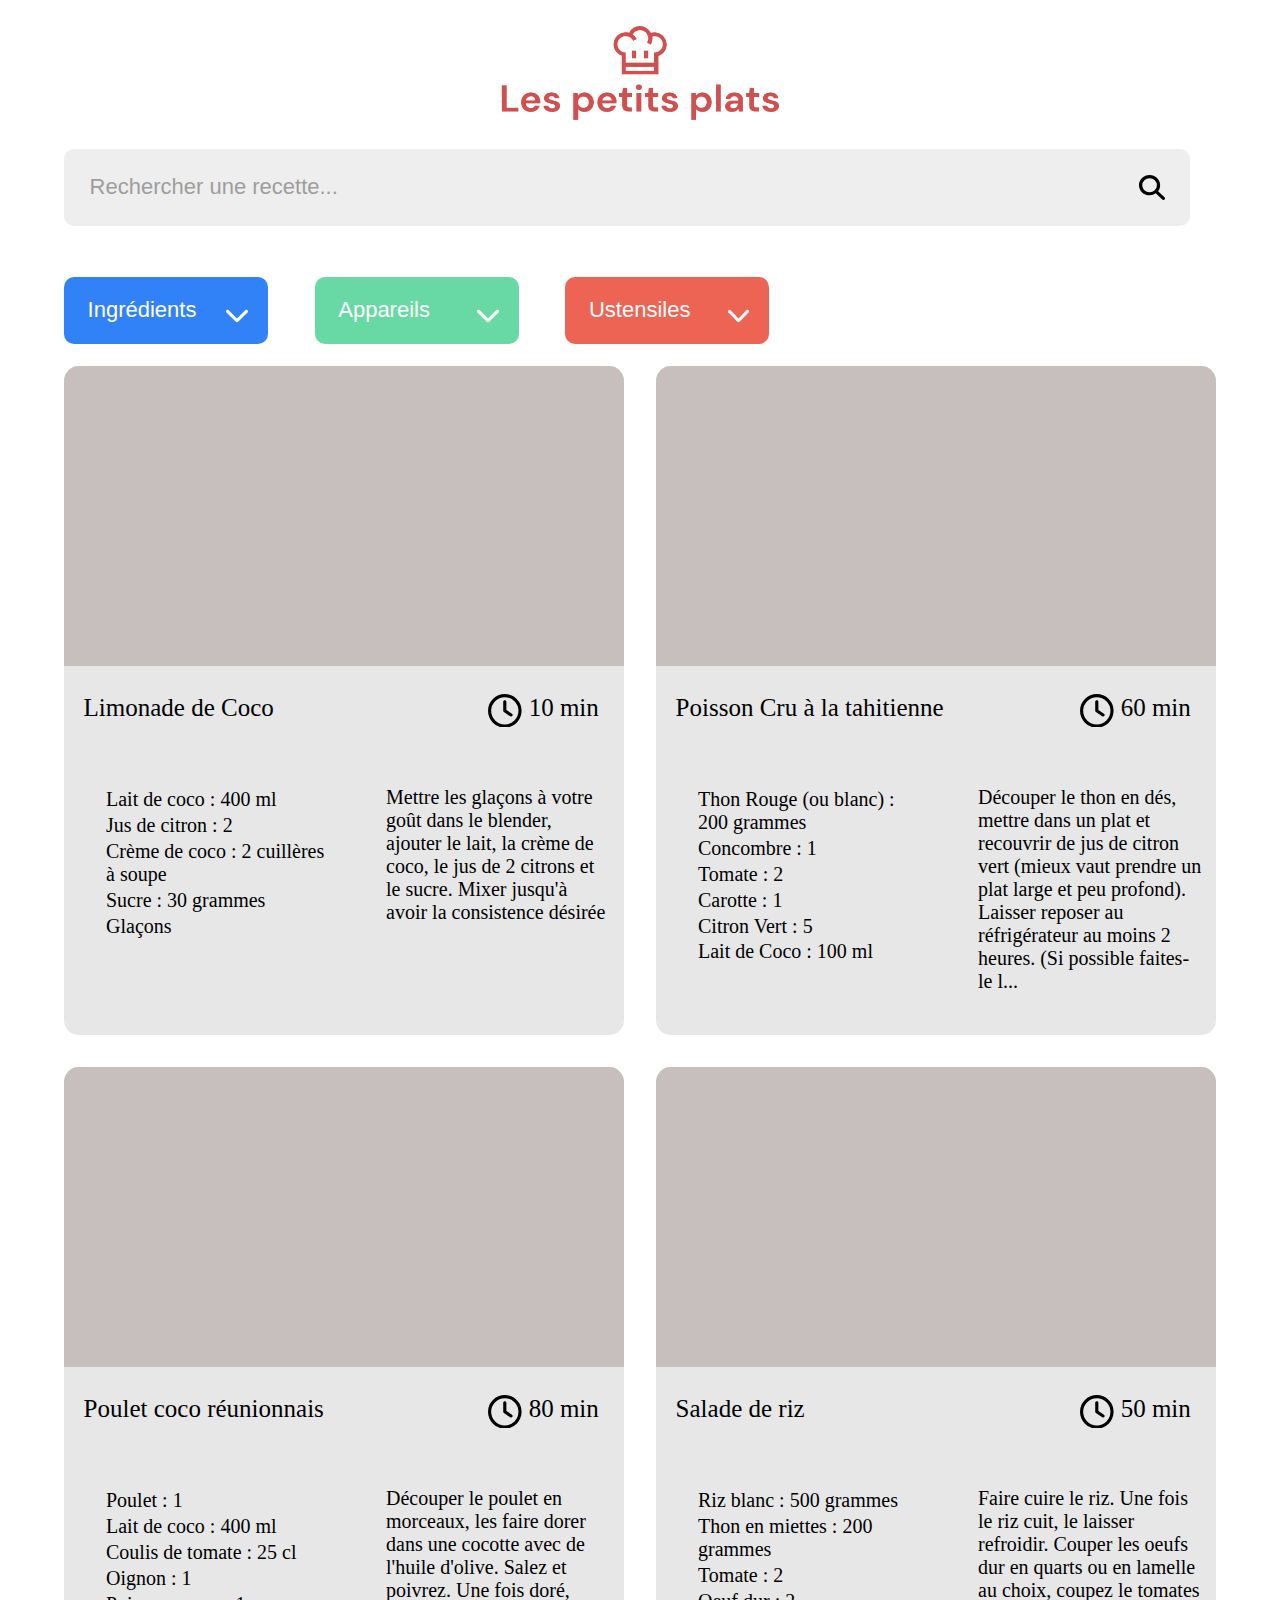
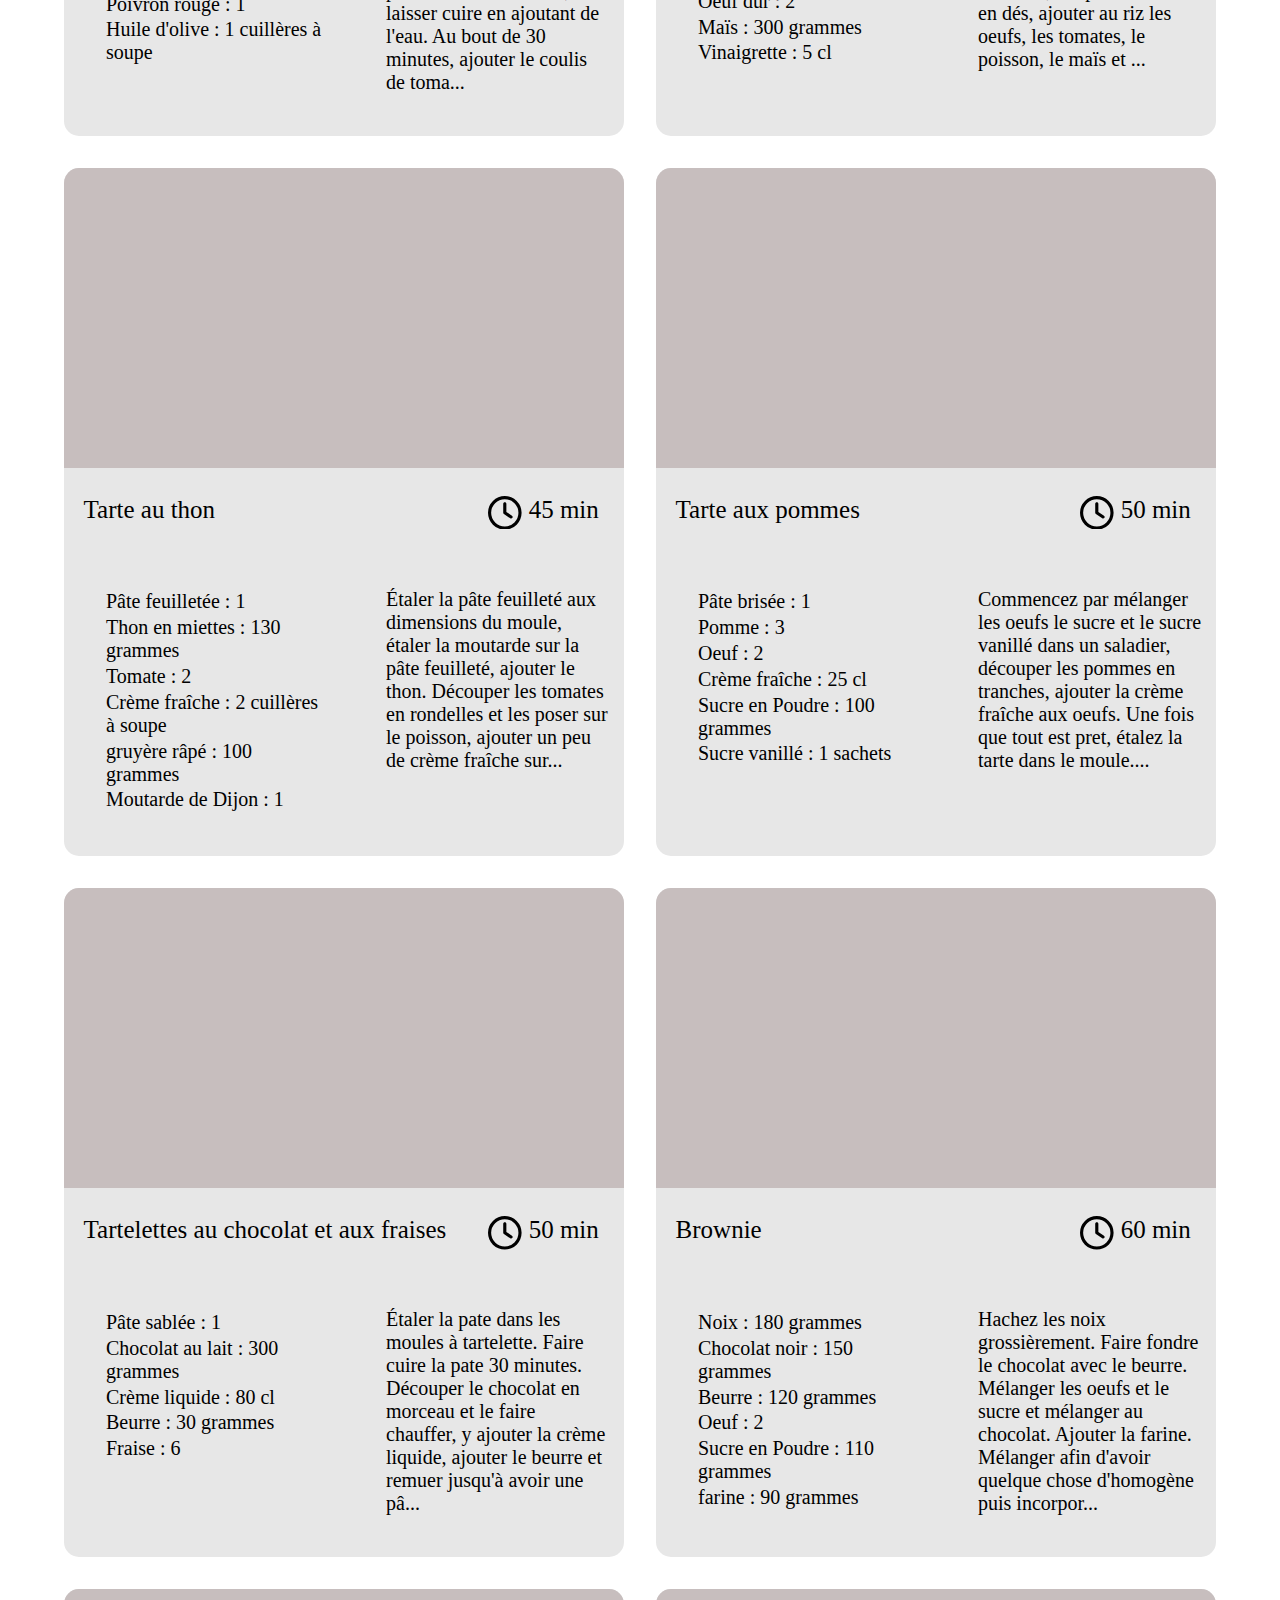
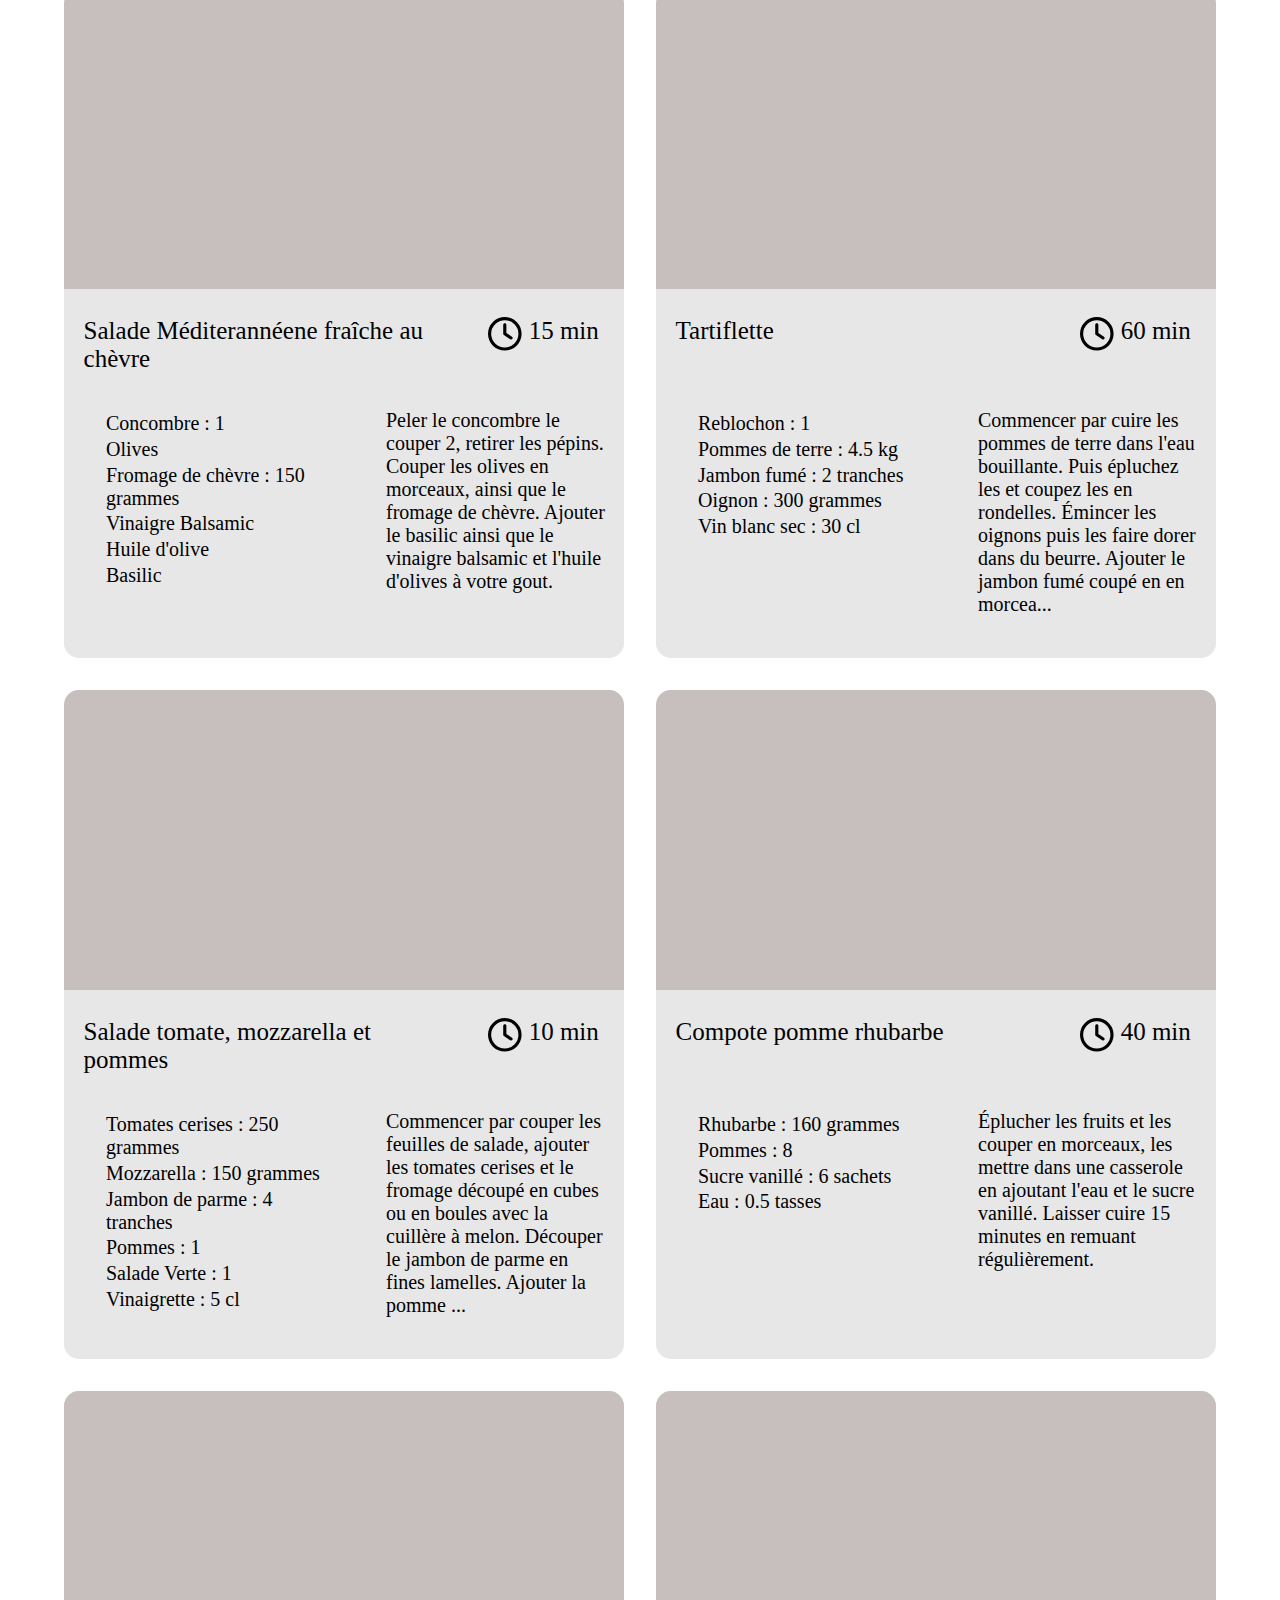
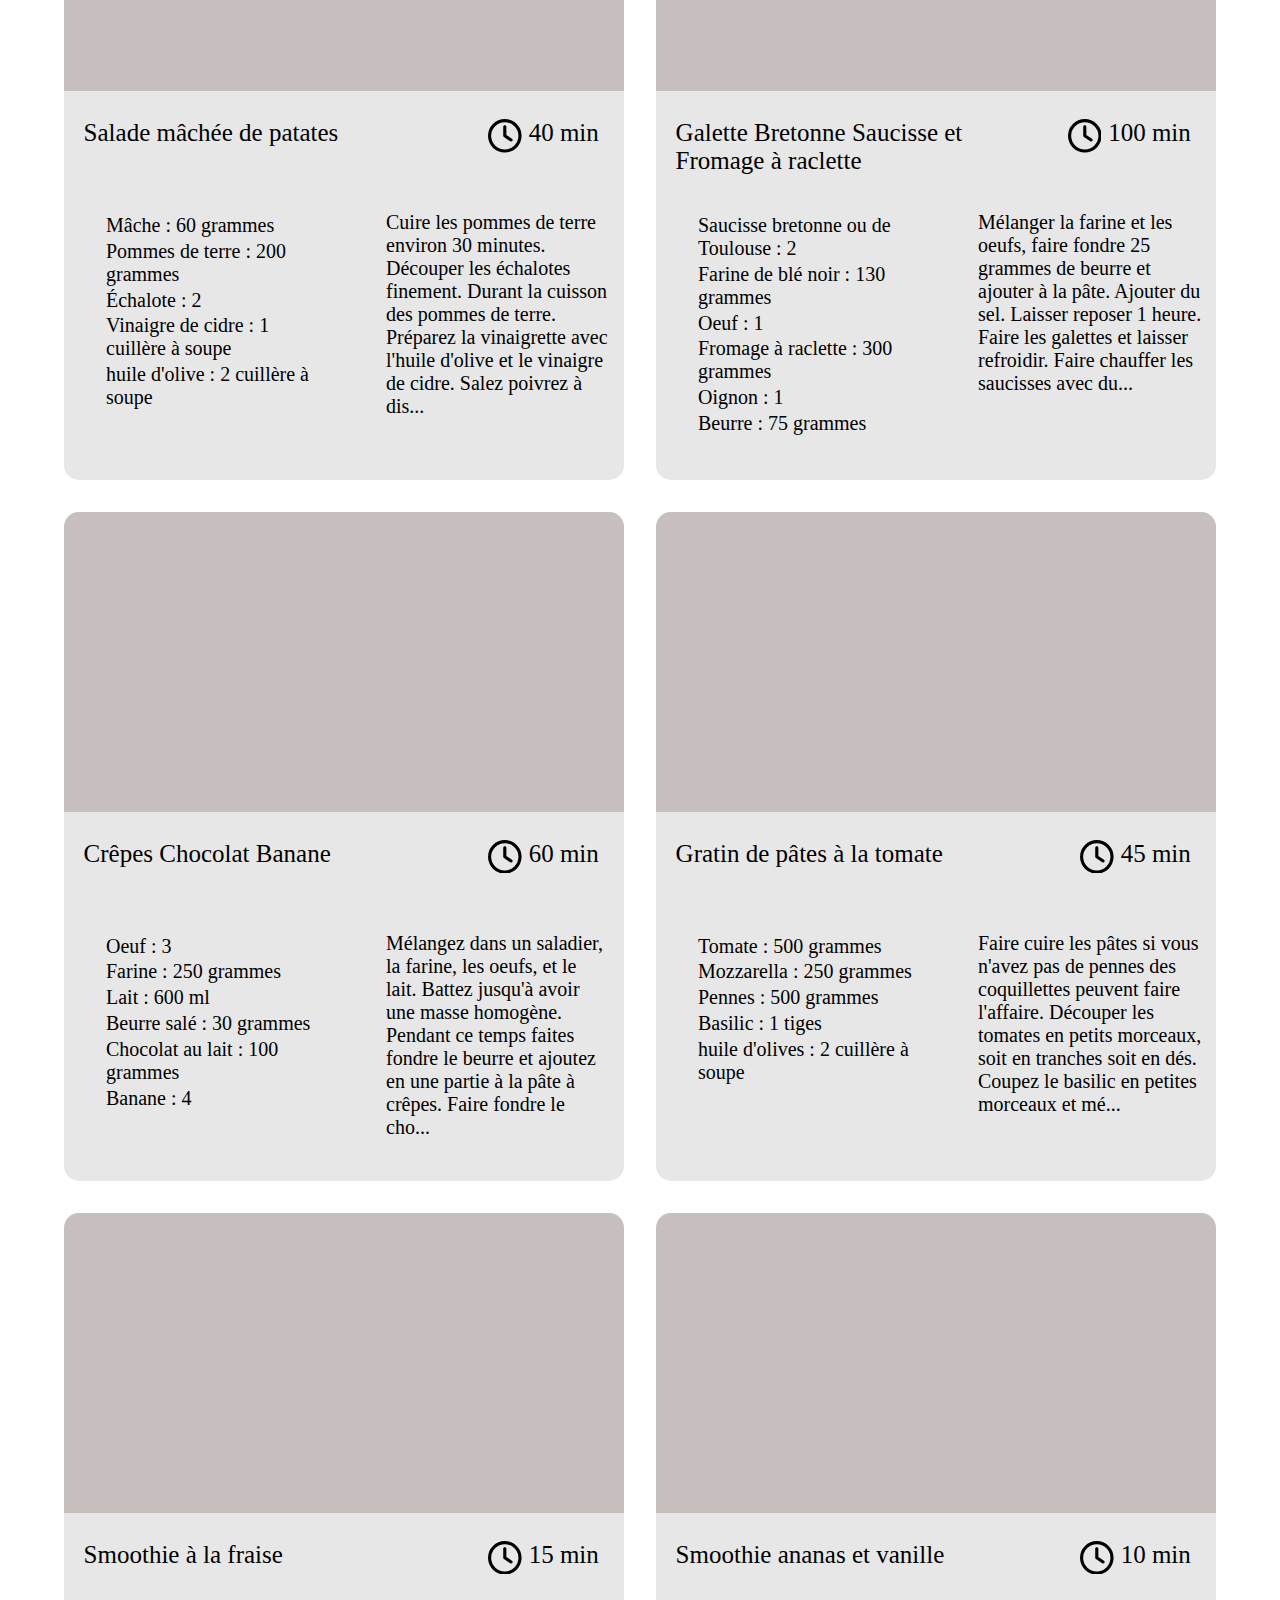
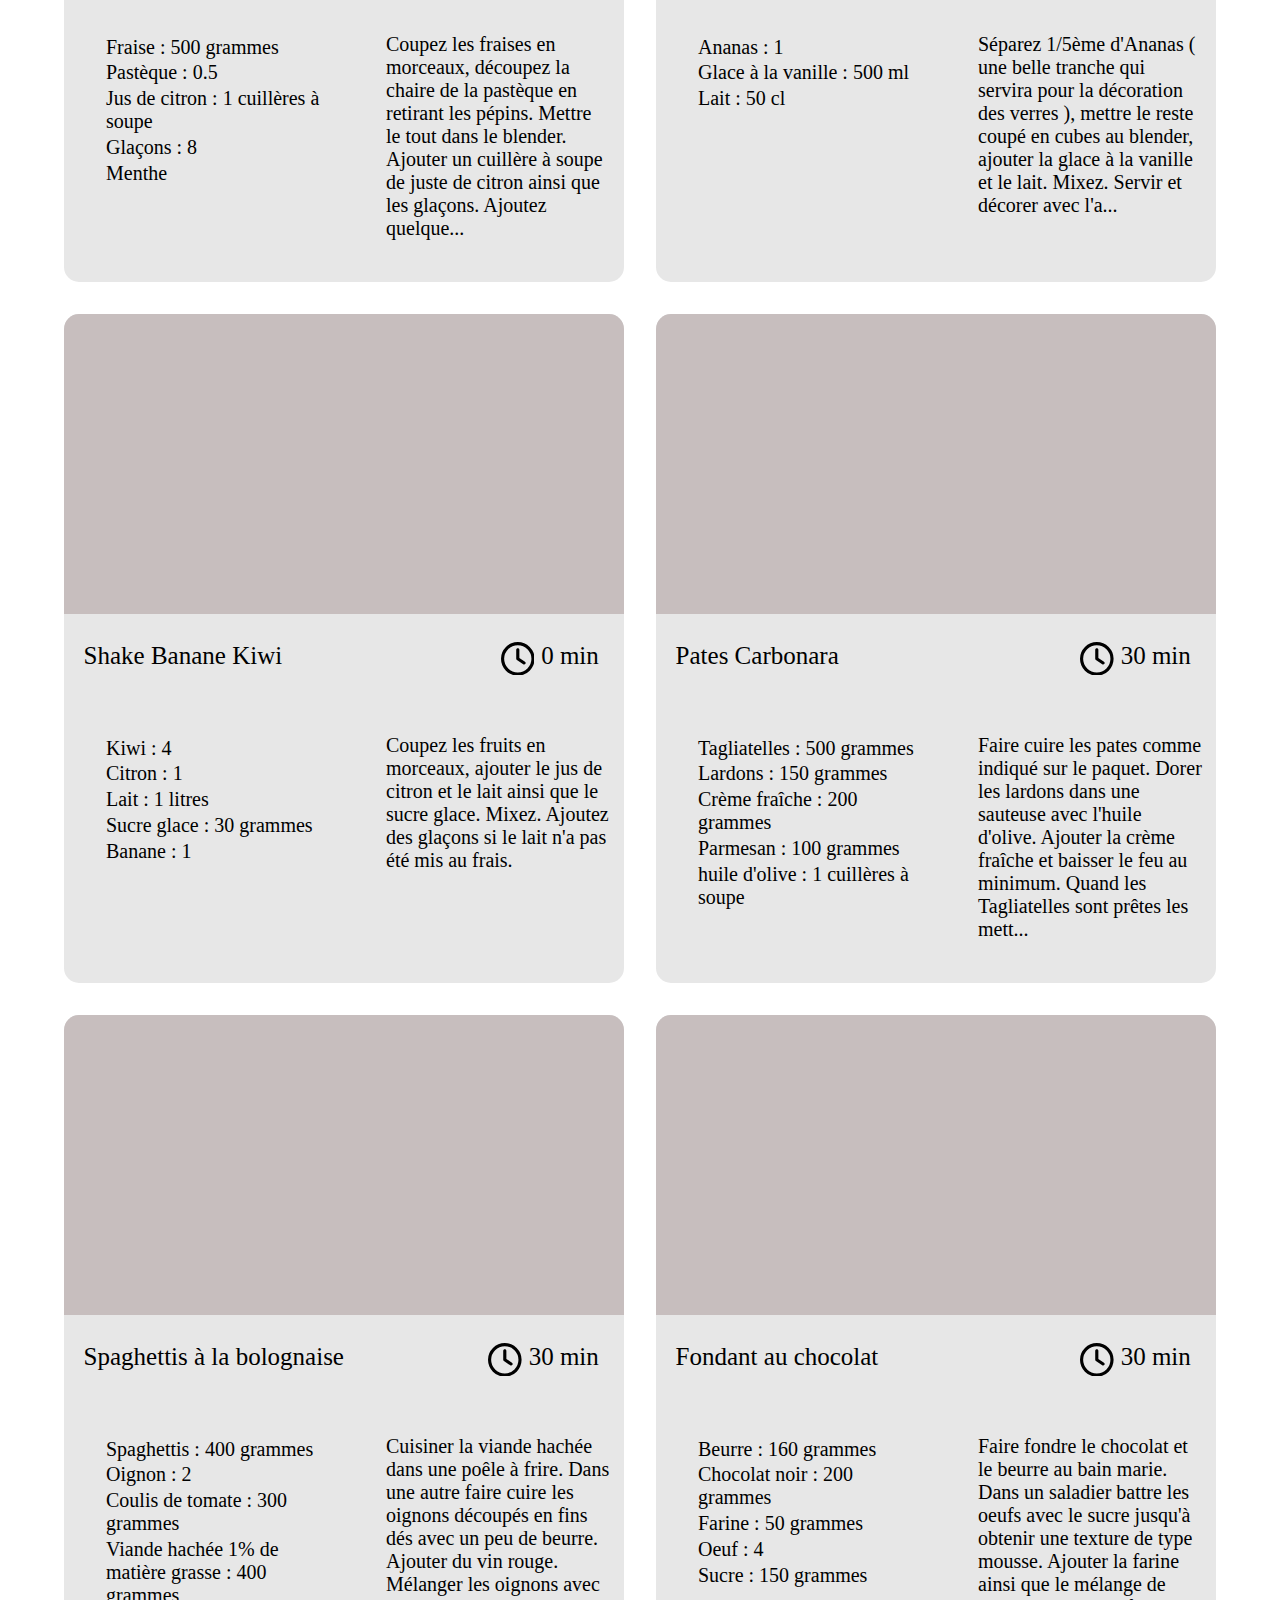
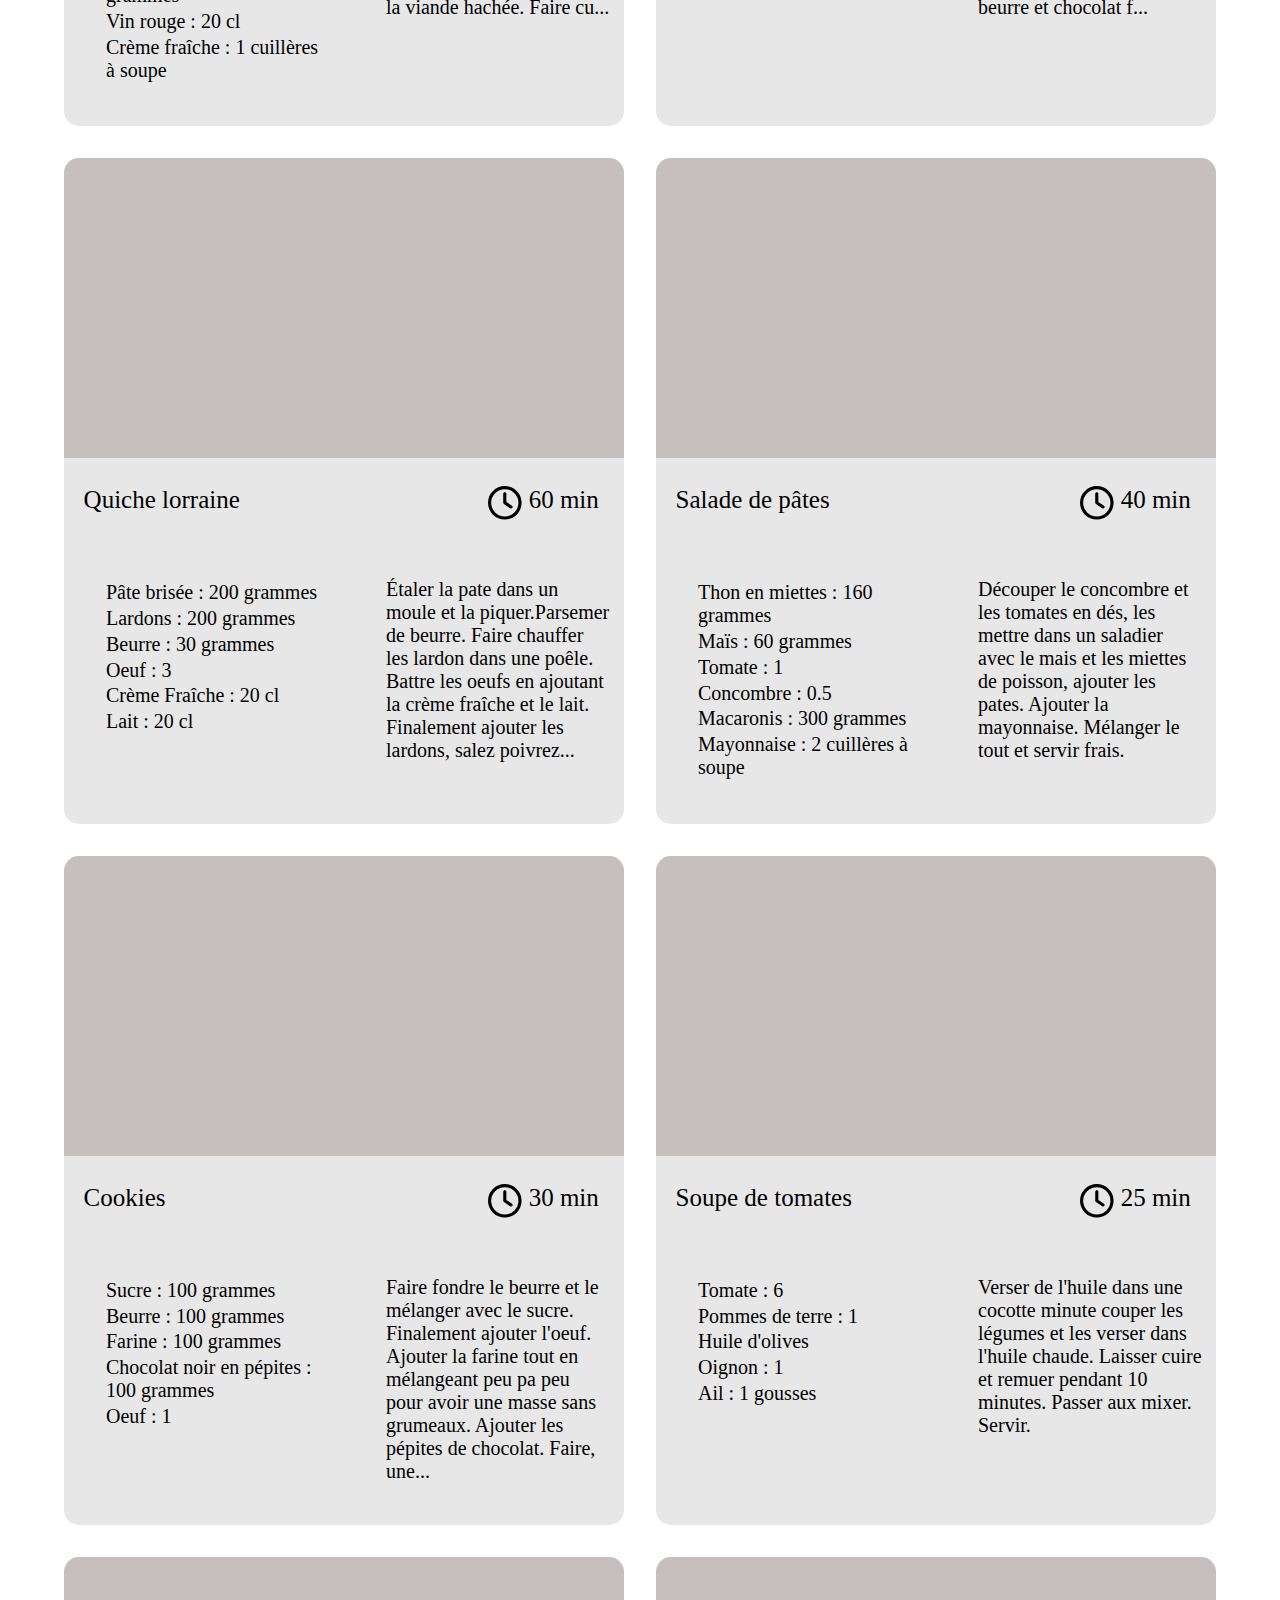
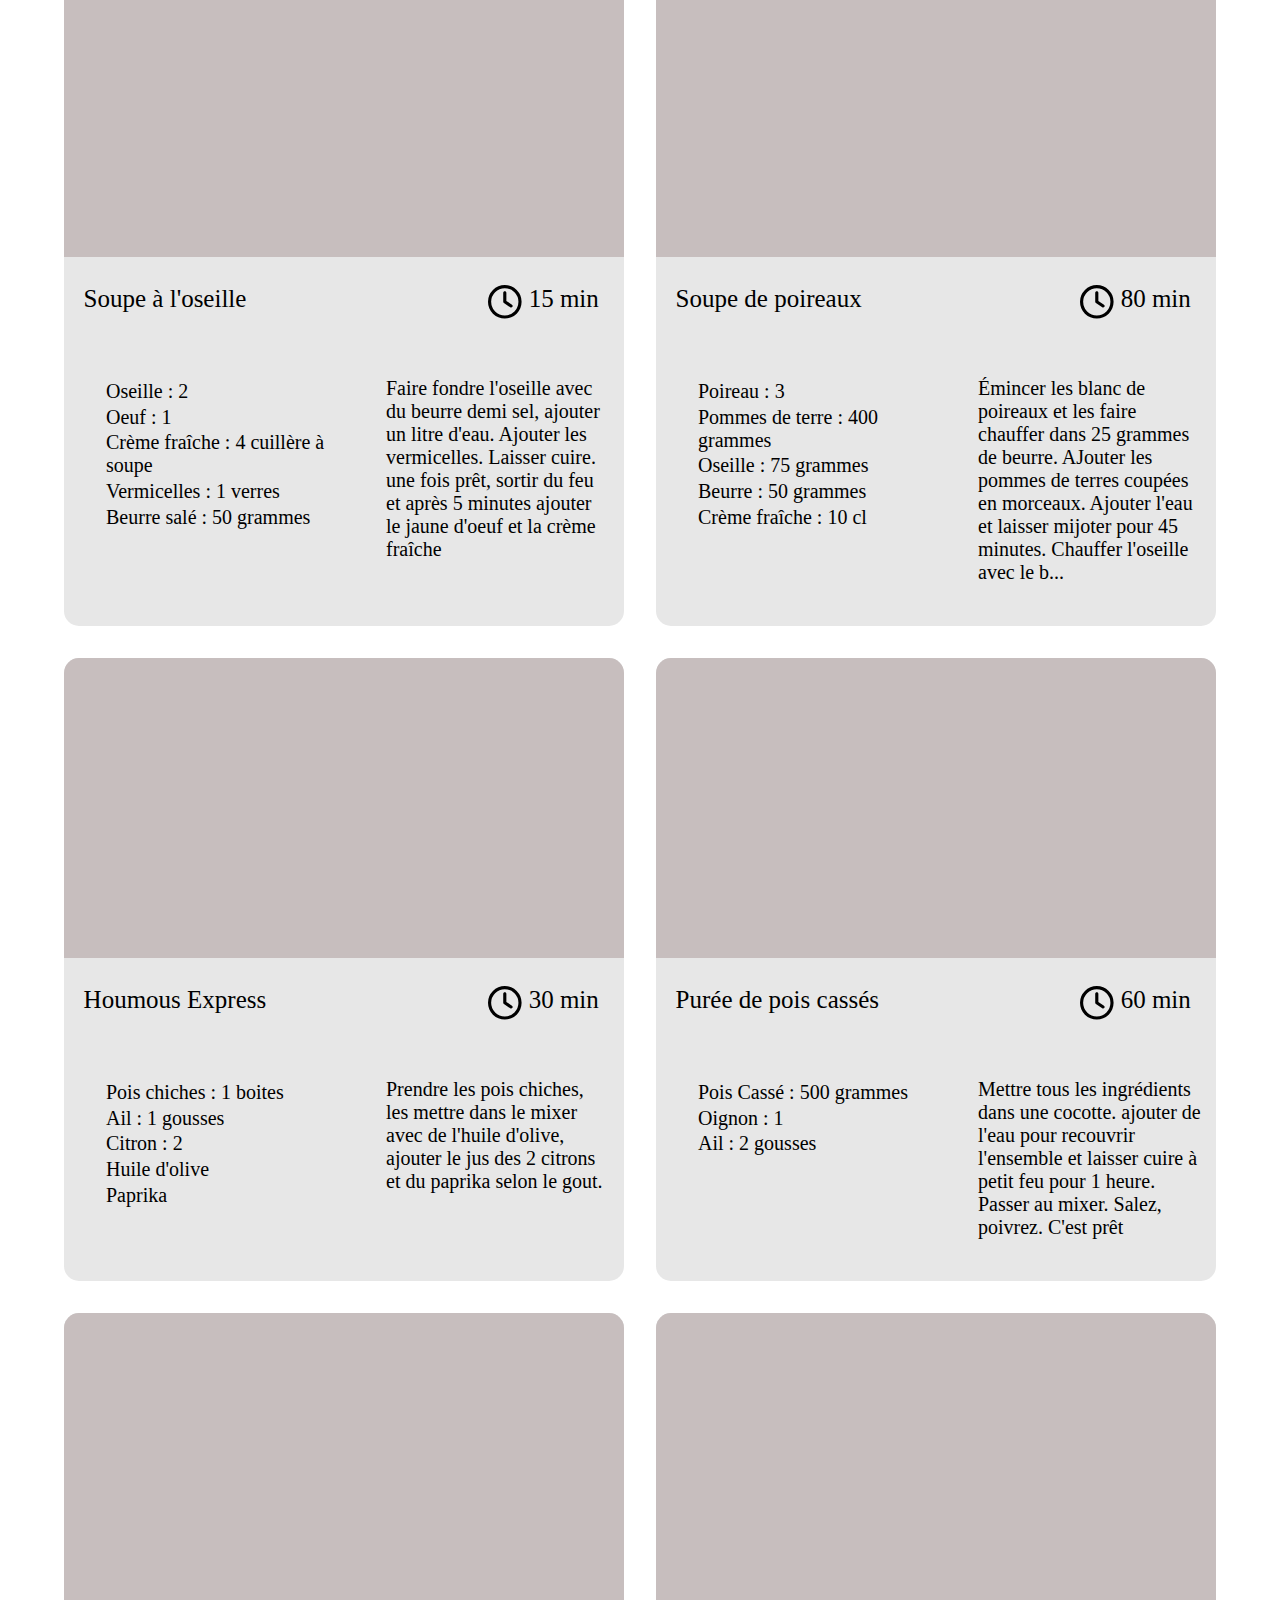
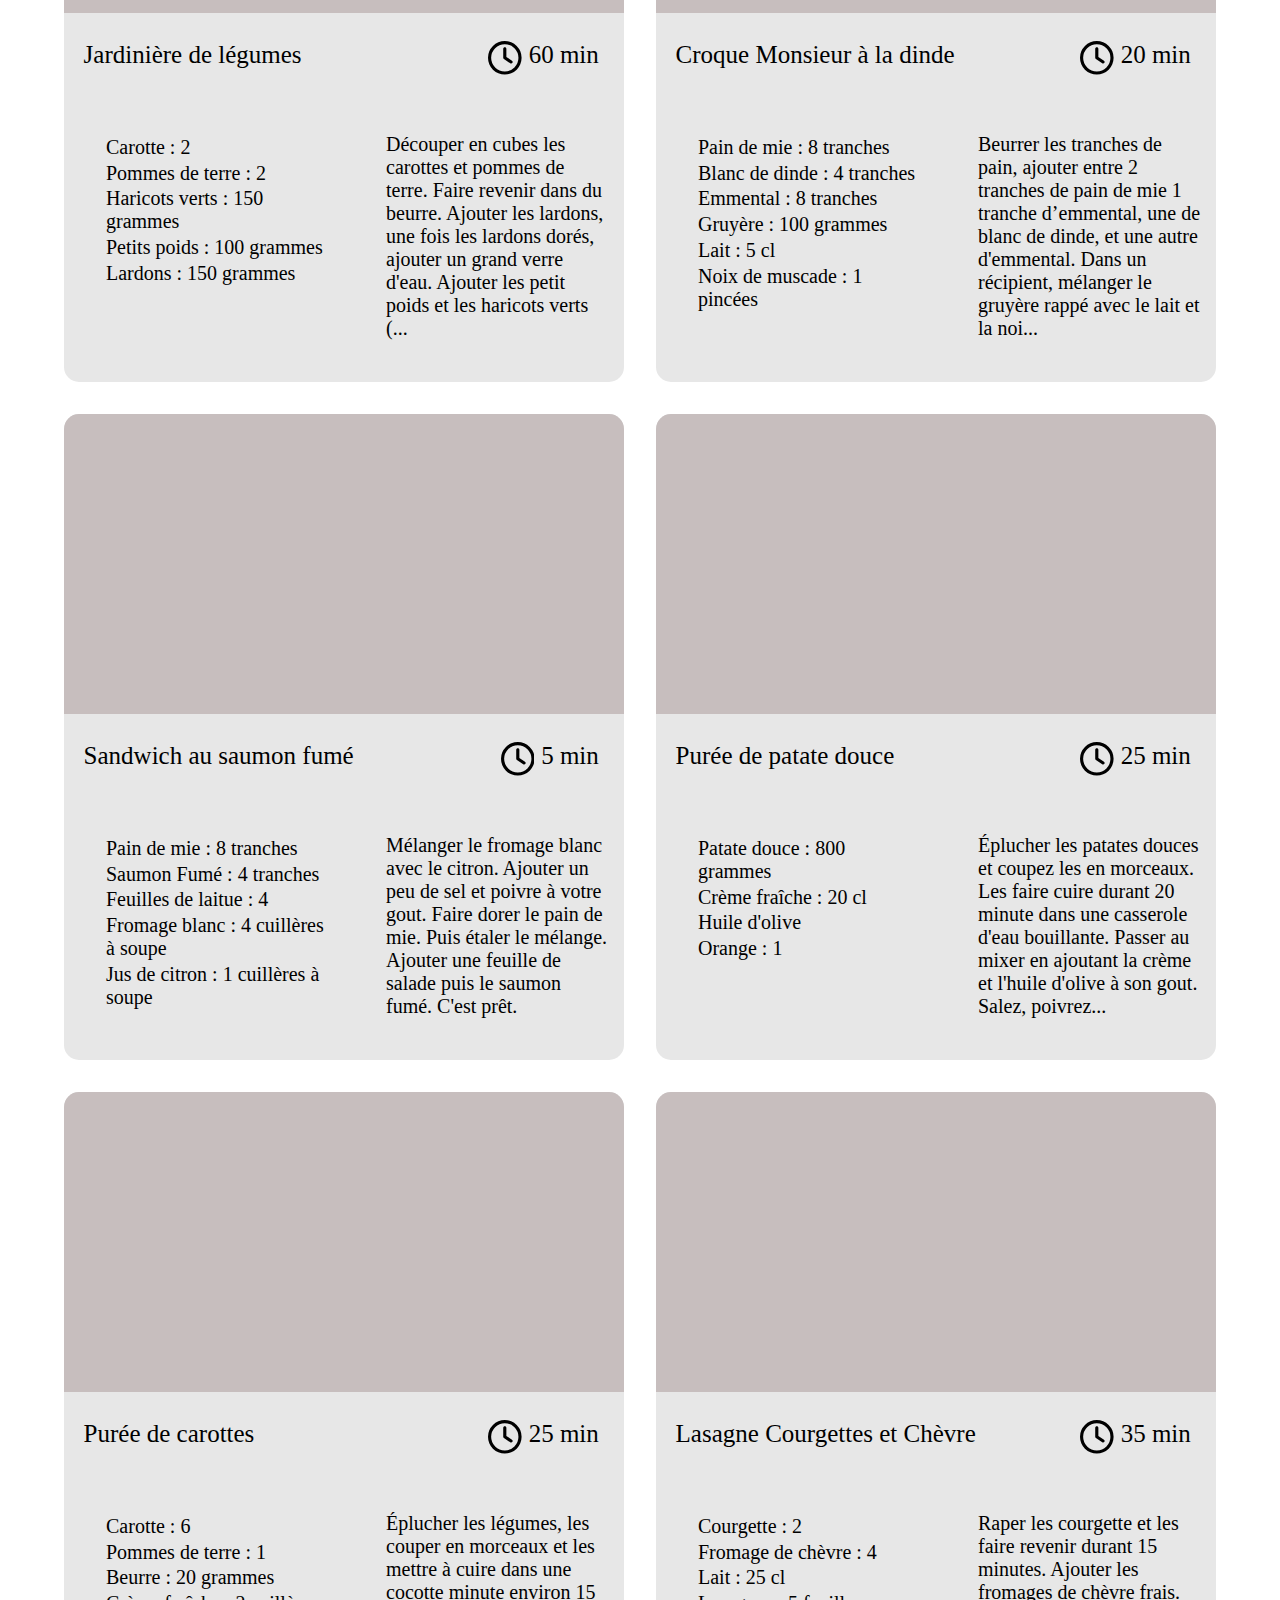
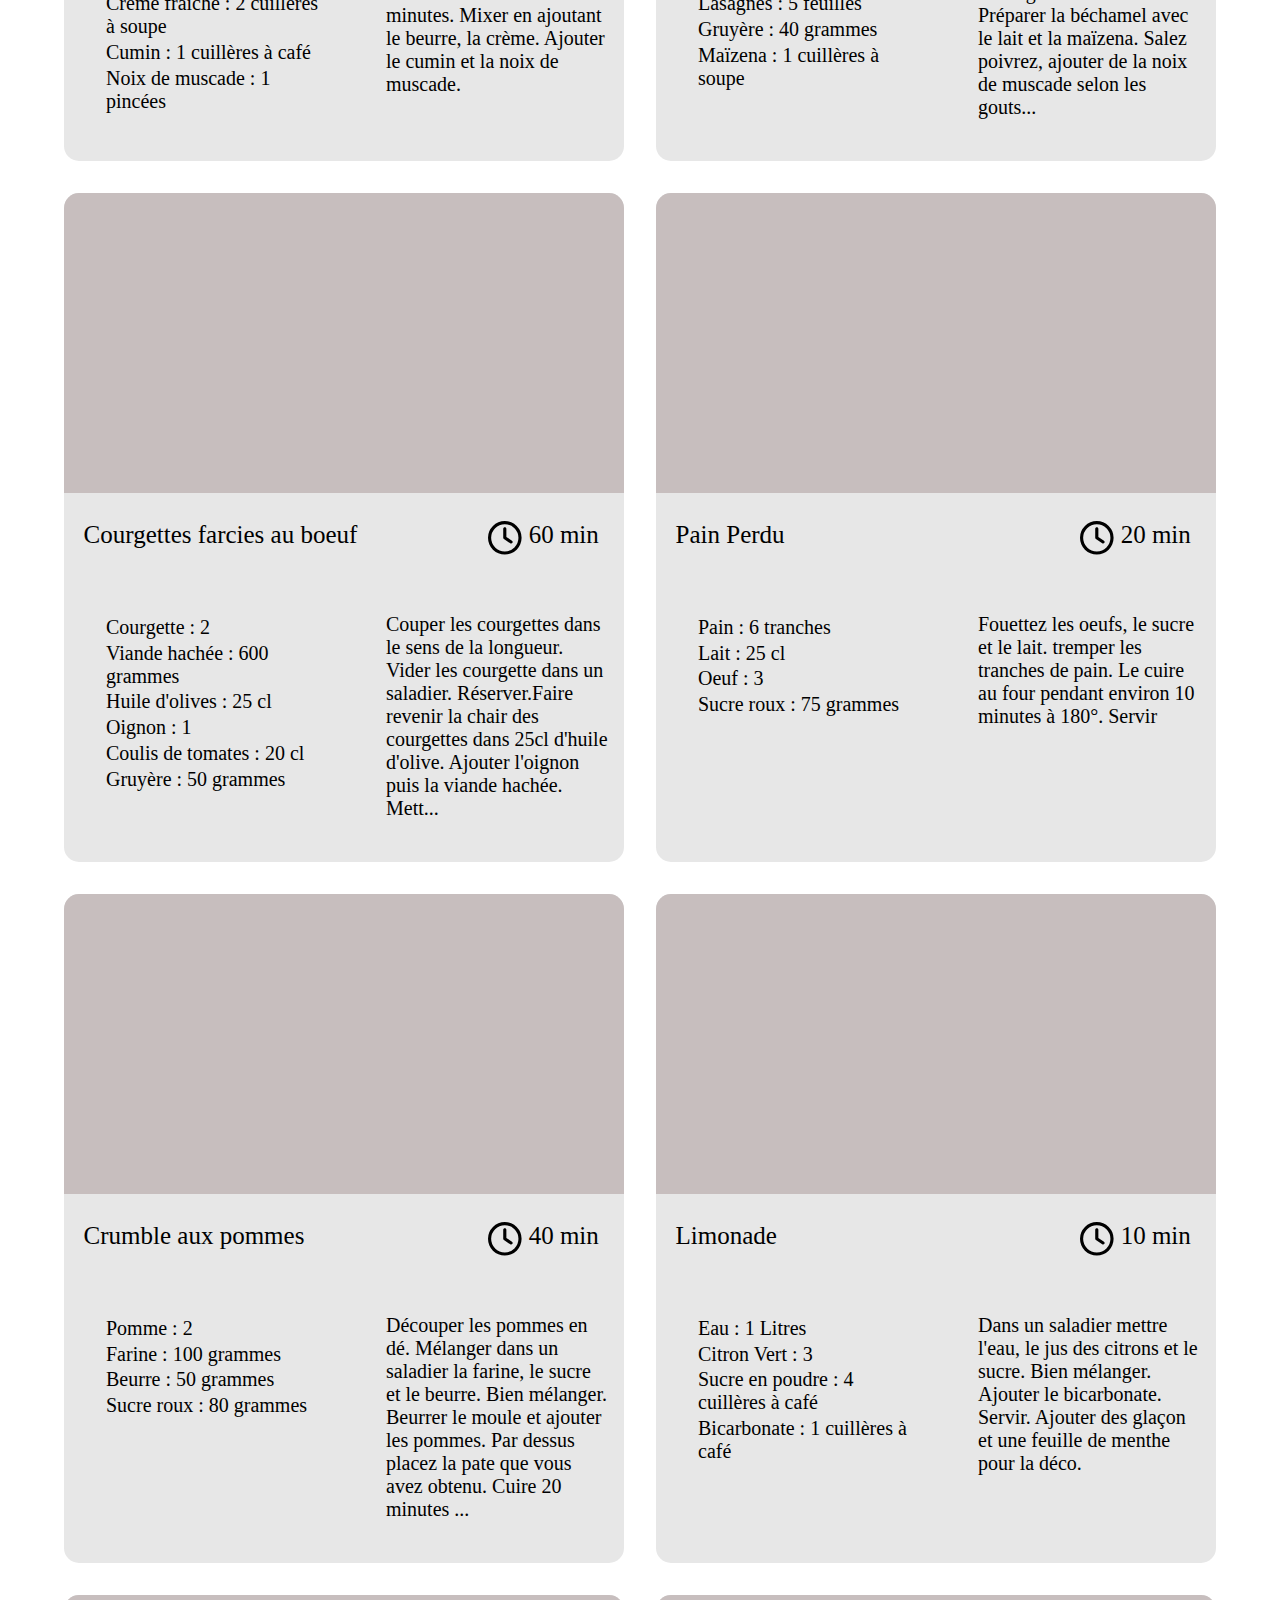
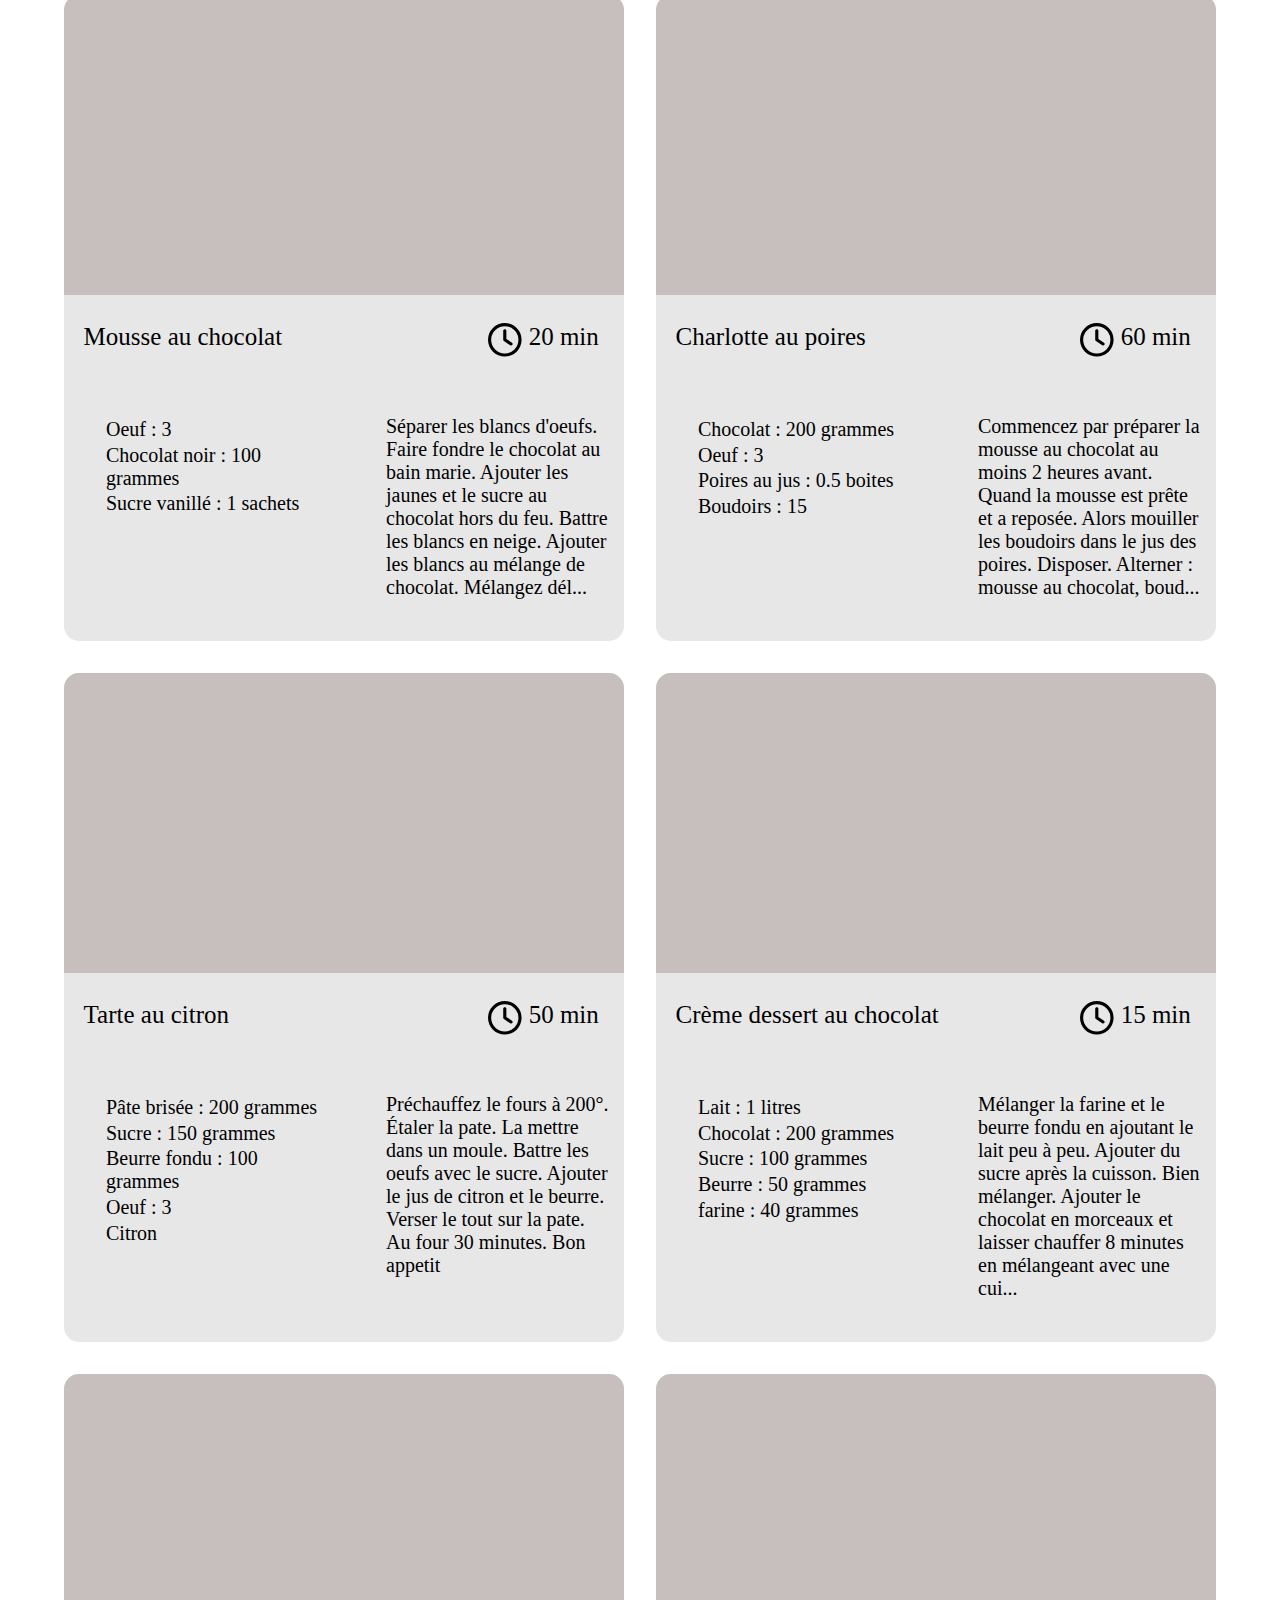
<file: index.html>
<!DOCTYPE html>
<html>
    <head>
        <meta charset="UTF-8">
        <meta charset="UTF-8">
        <meta http-equiv="X-UA-Compatible" content="IE=edge">
        <meta name="viewport" content="width=device-width, initial-scale=1.0">
        <title>Les Petits Plats</title>
        <link href="./style.css" rel="stylesheet">
    </head>

    <body>
        <header>
            <img src="./assets/logos/logo.png" class="logo" alt="logo des petits plats" id="main-logo">
        </header>
        <section class="searching" id="section-search">
            <input type="search" placeholder="Rechercher une recette..." class="input-search" id="search-bar">
            <img src="./assets/logos/search.svg" class="icon-search" alt="search" id="search-icon">
            <p id="messageError">La recherche se lance au bout de trois caractères...</p>
    </section>
 
      <section id="section-filters">   
        <article id="all_filters_buttons">
            <span id="container_buttons_ingredients">
      </span>
      <span id="container_buttons_appareils">
    </span>
    <span id="container_buttons_ustensils">
    </span>
        </article>
        
      <article class="all-filters">
          <span class="container_button_arrow">
          
          <img src="./assets/logos/arrow-down.svg" alt="extend" class="arrow-down" id="arrow_ingredients">
              <input type="text" class="ingredients btn-filter" placeholder="Ingrédients" id="ingredients"></input>
              <span id="container_hidden_options_ingredients">
              </span>
              
          </span>
          <span class="container_button_arrow">
          <img src="./assets/logos/arrow-down.svg" alt="extend" class="arrow-down" id="arrow_appareils">
          <input type="text" class="appareils btn-filter" placeholder="Appareils" id="appareils"></input>
              <span id="container_hidden_options_appareils">
              </span>
          </span>
          <span class="container_button_arrow">
      
          <img src="./assets/logos/arrow-down.svg" alt="extend" class="arrow-down"id="arrow_ustensils">
          <input type="text" class="ustensiles btn-filter" placeholder="Ustensiles" id="ustensils"></input>
          <span id="container_hidden_options_ustensils">
          </span>
              </span>
      </article>
    </section>
    <section id="recipes-list"></section>
        <script src="./data/data.js" type="text/javascript"></script>
        <script src="./scripts/script.js" type="text/javascript"></script>
    </body>
</html>
</file>
<file: style.css>
*{
    margin: 0;
    padding: 0;
}
@keyframes fade{
from{
    opacity: 0;
}to{
    opacity: 1;
}
}
ul, li{
    list-style: none;
}
header{
    padding-top: 2%;
    width: 100%;
    height: 15%; 
    display: flex;
    align-items: center;
    justify-content: center;
}
.logo{
    width: 22%;
}
.searching{
    display: flex;
    align-items: center;
    justify-content: center;
    flex-direction: row;
    width: 100%;
    height: auto;
    margin-top: 2%;
}
.input-search{
    background-color: #e7e7e7;
    opacity: 0.7;
    text-align: inherit;
    margin-left: 5%;
    margin-right: 5%;
    border: none;
    padding: 2%;
    border-radius: 10px 10px 10px 10px;
    font-size: 22px;
    width: 100%;
}
.input-search:hover{
    cursor: pointer;
    opacity: 1;
}
.input-search:focus{
    outline: none;
    opacity: 1;
}
.icon-search{
    width: 2%;
    position: relative;
    right: 9%;
    height: 2%;
}
.icon-search:hover{
    opacity: 0.5;
    cursor: pointer;
}
/* Filters Section */

.hidden_button{
    display: none;
}
.all-filters{
    width: 40%;
    display: flex;
    flex-direction: row;
    margin-top: 2%;
    padding-left: 5%;
    gap: 7em;
}
.btn-filter{
    border-radius: 10px 10px 10px 10px;
    display: flex;
    align-items: center;
    text-align: start;
    padding-top: 15%;
    padding-bottom: 15%;
    padding-left: 17%;
    padding-right:30%;
    font-size: 22px;
    color: white;
    border: none;
    width: 100%;
}
.btn-filter:focus{
    outline: none;
}
.btn-filter::placeholder{
    font-size: 22px;
    color: white;
}
.ingredients{
background-color: #3282f7;
}
.ingredients:hover{
    background-color: #3281f7ae;
    cursor: pointer;
}
.ingredients:focus{
    background-color: #3281f7ae;
}
.appareils{
background-color: #68d9a4;
}
.appareils:hover{
    background-color: #68d9a48c;
    cursor: pointer;
}
.appareils:focus{
    background-color: #68d9a48c;
}
.ustensiles{
background-color: #ed6454;
}
.ustensiles:hover{
    background-color: #ed6354ae;
    cursor: pointer;
}
.ustensiles:focus{
    background-color: #ed6354ae;
}
.arrow-down{
    background-color: transparent;
    position: relative;
    right: -117%;
    top: 100%;
    height: 50%;
    display: flex;
}
.arrow-down:hover{
    cursor: pointer;
    transform: scale(1.2);
}
.container_button_arrow{
    gap: 5%;
    height: 50px;
    width: 100%;
}
/*-----------------*/
#recipes-list{
    margin-top: 5%;
    display: grid;
    grid-template-columns: 1fr 1fr 1fr;
    gap: 2em;
    margin-left: 5%;
    margin-right: 5%;
    margin-bottom: 5%;
}
.recipe_card{
    animation: fade ease-in-out;
    animation-duration: 0.5s;
    background-color: #e7e7e7;
    border-radius: 15px 15px 15px 15px;
}
.recipe_card:hover{
    transform: scale(1.05);
}
.container_name_time{
    width: 100%;
    display: grid;
    grid-template-columns: 7fr 3fr;
    margin-top: 5%;
    height: 50px;
}
.name{
margin-left: 5%;
font-size: 25px;
font-weight: 500;
}

.time{
display: flex;
margin-right: 15%;
font-size: 25px;
}
.time_icon{
    width: 20%;
    display: flex;
    margin-bottom: auto;
    padding-bottom: 90%;
    margin-right: 4%;
}
.container-time{
    display: flex;
    justify-content: end;
}
.container_entire_card{
    display: grid;

}
.container_grey_back{
    background-color: #c7bebe;
    height: 300px;
    border-radius: 15px 15px 0px 0px;
}
.container_ingredients{
    padding: 5%;
    width: 100%;
}
.container_ingredients li{
    font-size: 20px;
    margin-top: 1%;
    margin-bottom: 1%;
    width: 80%;
}
.important{
    font-weight: 600;
}
.description_card{
    font-size: 20px;
    width: 80%;
    margin: 5%; 
}
.container_desc_ing{
    display: grid;
    grid-template-columns: 1fr 1fr;
    width: 100%;
    padding: 5%;
}
.container_hidden_options_ingredients{
    margin-bottom: 5%;
}
.container_hidden_filter_ingredients{
    background-color: #3282f7;
    position: absolute;
    z-index: 400000;
    font-size: 22px;
    display: grid;
    grid-template-columns: 1fr 1fr 1fr;
    padding: 1%;
    gap: 1em;
}
.container_hidden_filter_ingredients li{
    color: white;
    padding: 1%;
}
.container_hidden_filter_ingredients li:hover{
    background-color: #5695f3;
    cursor: pointer;
}
.container_hidden_filter_ingredients_no_display{
    display: flex;
    background-color: #5695f3;
    position: absolute;
    z-index: 400000;
    font-size: 22px;
    padding: 1.5%;
    color: white;
}
.container_no_options_ingredients{
    display: flex;
    background-color: #3282f7;
    position: absolute;
    z-index: 400000;
    font-size: 22px;
    padding: 1%;
    gap: 1em;
}

.container_hidden_filter_appareils{
    background-color: #68d9a4;
    position: absolute;
    z-index: 400000;
    font-size: 22px;
    display: grid;
    grid-template-columns: 1fr 1fr 1fr;
    padding: 1%;
}
.container_hidden_filter_appareils li{
    color: white;
    display: flex;
    margin: 2%;
    padding: 1%;
}
.container_hidden_filter_appareils li:hover{
    background-color: #b2e2cb;
    cursor: pointer;
}
.container_hidden_filter_appareils_no_display{
    display: flex;
    background-color: #b2e2cb;
    position: absolute;
    z-index: 400000;
    font-size: 22px;
    padding: 1.5%;
    color: white;
}
.container_hidden_filter_ustensils{
    background-color: #ed6454;
    position: absolute;
    z-index: 400000;
    font-size: 22px;
    display: grid;
    grid-template-columns: 1fr 1fr 1fr;
    padding: 1%;
}
.container_hidden_filter_ustensils li{
    color: white;
    display: flex;
    margin: 2%;
    padding: 1%;
}
.container_hidden_filter_ustensils li:hover{
    background-color: #edb2ac;
    cursor: pointer;
}
.container_hidden_filter_ustensils_no_display{
    display: flex;
    background-color: #edb2ac;
    position: absolute;
    z-index: 400000;
    font-size: 22px;
    padding: 1.5%;
    color: white;
}
#container_buttons_ingredients{
    width: 10%;
    display: flex;
    flex-direction: column;
    align-items: center;
    justify-content: center;
    gap: 1em;
    margin-left: 6%;
    margin-top: 2%;
    margin-right: 2.5%;

}
#container_buttons_appareils{
    width: 10%;
    display: flex;
    flex-direction: column;
    align-items: center;
    justify-content: center;
    gap: 1em;
    margin-top: 2%;
    margin-left: 3%;
    margin-right: 3%;
}
#container_buttons_ustensils{
    width: 10%;
    display: flex;
    flex-direction: column;
    align-items: center;
    justify-content: center;
    gap: 1em;
    margin-top: 2%;
    margin-left: 3%;
    margin-right: 3%;
}
#all_filters_buttons{
    display: flex;
}
.ingredient-filter{
    background-color: #3282f7;
    color: white;
    width: 100%;
    text-align: center;
    font-size: 25px;
    padding: 10%;
    border-radius: 10px 10px 10px 10px;
    letter-spacing: 0.09em;
    display: flex;
    justify-content: center;
    align-items: center;
    gap: 1em;
}
.appliance-filter{
    background-color: #68d9a4;
    color: white;
    width: 100%;
    text-align: center;
    font-size: 25px;
    padding: 10%;
    border-radius: 10px 10px 10px 10px;
    letter-spacing: 0.09em;
    display: flex;
    justify-content: center;
    align-items: center;
    gap: 1em;
}
.ustensil-filter{
    background-color: #ed6454;
    color: white;
    width: 100%;
    text-align: center;
    font-size: 25px;
    padding: 10%;
    border-radius: 10px 10px 10px 10px;
    letter-spacing: 0.09em;
    display: flex;
    justify-content: center;
    align-items: center;
    gap: 1em;
}
.button-appliance{
    width: 15%;
}
.button-ing{
    width: 15%;
}
.button-ust{
    width: 15%;
}
.button-ing:hover{
    transform: scale(1.08);
    cursor: pointer;
    transition: all 1s forwards;
}
.button-appliance:hover{
    transform: scale(1.08);
    cursor: pointer;
    transition: all 1s forwards;
}
.button-ust:hover{
    transform: scale(1.08);
    cursor: pointer;
    transition: all 1s forwards;
}
@keyframes changeSize{
    from{
        transform: scale(0.5);
    }to{
        transform: scale(1);
    }
}
#messageError{
    font-size: 24px;
    position: absolute;
    bottom: 59.5%;
    display: none;
    animation: changeSize 0.5s forwards;  
    color: #ed6454;
    font-weight: 600;
    padding: 0.5%;
    border: 1px solid #ed6454;
}
[type="search"]::-webkit-search-cancel-button,
[type="search"]::-webkit-search-decoration {
  -webkit-appearance: none;
  appearance: none;
}
/* Filter Button when clicked*/

#section-filter{
    width: 100%;
}
#section-filter-ing{
    display: flex;
    align-items: flex-start;
    justify-content: center;
    margin-top: 3%;
    margin-left: 5%;
}
#test{
    color: white;
    font-size: 1.5em;
    grid-template-columns: 1fr 1fr;
    padding: 1.1%;
    width: 100%;
}

.container_button_cross{
    width: fit-content;
    display: flex;
    gap: 0.5em;
    width: 11em;
    padding: 1.5em;
    background-color: #3282f7;
    border-radius: 10px 10px 10px 10px;
    opacity: 1;
    margin: 1%;
}
.container_button_cross img{
    width: 15%;
    position: relative;
    left: 5%;
}
.container_button_cross img:hover{
    transform: scale(1.1);
    cursor: pointer;
}
.container_button_cross:hover{
    background-color: #5d98f1;
}
/*-----------------------------*/

@media screen and (max-width: 1700px){
    #recipes-list{
        grid-template-columns: 1fr 1fr;
    }
}
@media screen and (max-width: 1414px){
    .all-filters{
        width: 50%;
    }
}
@media screen and (max-width: 1144px){
    .all-filters{
        width: 60%;
    }
}
@media screen and (max-width: 1000px){
    #recipes-list{
        grid-template-columns: 1fr;
        margin-left: 9%;
        margin-right: 9%;
    }

}
@media screen and (max-width: 1000px) and (min-width: 932px){
    .all-filters{
        margin-left: 9%;
    }
    .recipe_card:hover{
        transform: scale(1.015);
        transition: all 0.1s ease;
        cursor: pointer;
    }
}
@media screen and (max-width: 932px){
    .all-filters{
        width: 70%;
        padding-bottom: 5%;
    }
}
@media screen and (max-width: 770px){
    .all-filters{
        font-size: 17px;
        width: 80%;
        
    }
}
</file>
